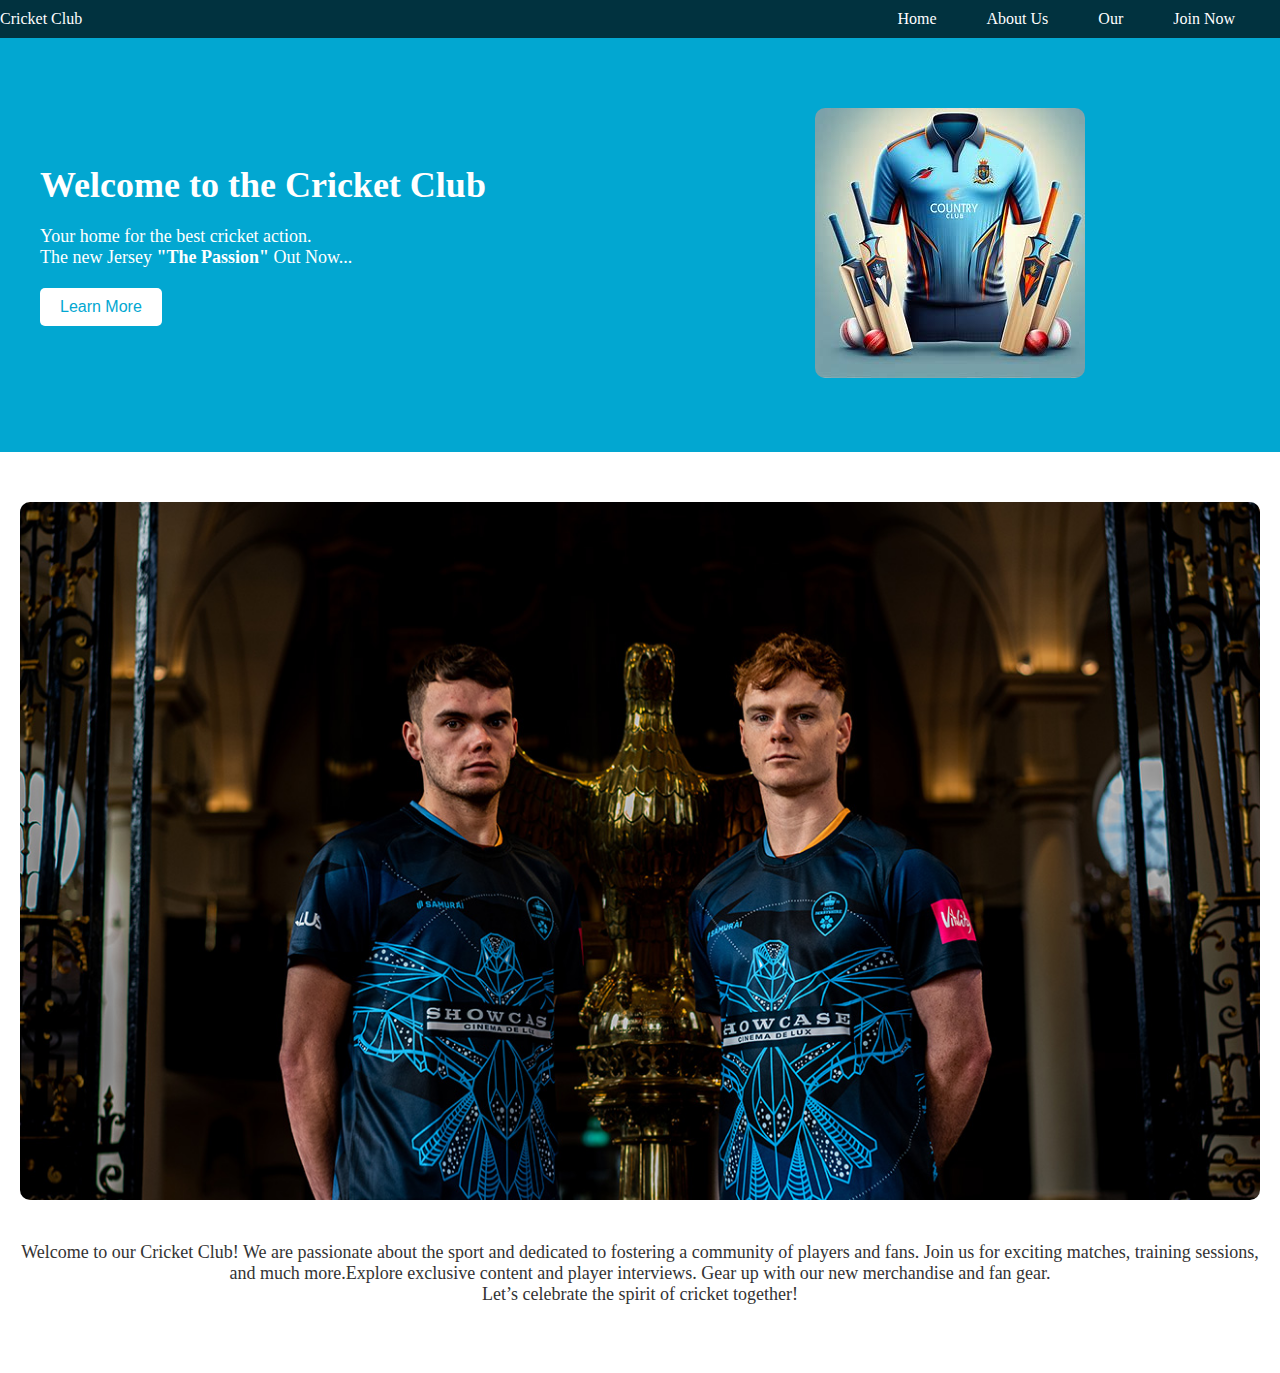
<file: Project/index.html>
<!DOCTYPE html>
<html lang="en">
<head>
    <meta charset="UTF-8">
    <title>Home - Cricket Club</title>
    <link rel="index" href="index.html">
    <style>
        body {
            font-family: 'Times New Roman', Times, serif, sans-serif;
            margin: 0;
            padding: 0;
            background-color: #f4f4f4;
        }

        header {
            background: #01323f;
            color: #fff;
            padding: 10px 0;
            text-align: center;
            display: flex;
            justify-content: space-between;
            align-items: center;
        }

        nav ul {
            margin: 0;
            padding: 0;
            display: flex;
            margin-right: 20px;
        }

        nav ul li {
            margin: 0 10px;
            list-style: none;
        }

        nav ul li a {
            color: #fff;
            text-decoration: none;
            font-size: 16px;
            padding: 10px 15px;
            transition: background 0.3s ease, color 0.3s ease;
        }

        nav ul li a:hover {
            background: #f6f6f7;
            color: #01323f;
            border-radius: 5px;
        }

        .banner {
            background: #02a7d1;
            color: #fff;
            text-align: center;
            padding: 50px 20px;
            display: flex;
            justify-content: center;
            align-items: center;
            position: relative;
        }

        .banner-content {
            flex: 1;
            padding: 20px;
            text-align: left;
        }

        .banner-content h1 {
            font-size: 36px;
            margin: 0 0 20px;
        }

        .banner-content p {
            font-size: 18px;
            margin: 0 0 20px;
        }

        .buttons {
            display: flex;
            gap: 20px;
        }

        .cta {
            background: #fff;
            color: #02a7d1;
            padding: 10px 20px;
            border: none;
            border-radius: 5px;
            cursor: pointer;
            font-size: 16px;
        }

        .cta:hover {
            background: #ddd;
        }

        .banner-image {
            flex: 1;
            padding: 20px;
        }

        .banner-image img {
            max-width: 100%;
            border-radius: 10px;
        }

        .content-section {
            padding: 50px 20px;
            text-align: center;
            background-color: #fff;
        }

        .content-section img {
            max-width: 100%;
            border-radius: 10px;
            margin-bottom: 20px;
        }

        .content-section p {
            font-size: 18px;
            color: #333;
        }
    </style>
</head>
<body>

<header>
    <div>Cricket Club</div>
    <nav>
        <ul>
            <li><a href="index.html">Home</a></li>
            <li><a href="about.html">About Us</a></li>
            <li><a href="stars.html">Our</a></li>
            <li><a href="join.html">Join Now</a></li>
        </ul>
    </nav>
</header>

<section id="home" class="banner">
    <div class="banner-content">
        <h1>Welcome to the Cricket Club</h1>
        <p>Your home for the best cricket action.<br>The new Jersey <strong>"The Passion"</strong> Out Now...</p>
        <div class="buttons">
            <button class="cta" onclick="scrollToSection()">Learn More</button>
        </div>
    </div>
    <div class="banner-image">
        <img src="Jer.jpeg" alt="Banner Image">
    </div>
</section>

<section id="about" class="content-section">
    <img src="Falcon.jpg" alt="The Passion">
    <p>Welcome to our Cricket Club! We are passionate about the sport and dedicated to fostering a community of players and fans. Join us for exciting matches, training sessions, and much more.Explore exclusive content and player interviews.
    Gear up with our new merchandise and fan gear.<br>Let’s celebrate the spirit of cricket together!</p>
</section>

<script>
    function scrollToSection() {
        document.getElementById('about').scrollIntoView({ behavior: 'smooth' });
    }
</script>

</body>
</html>
</file>
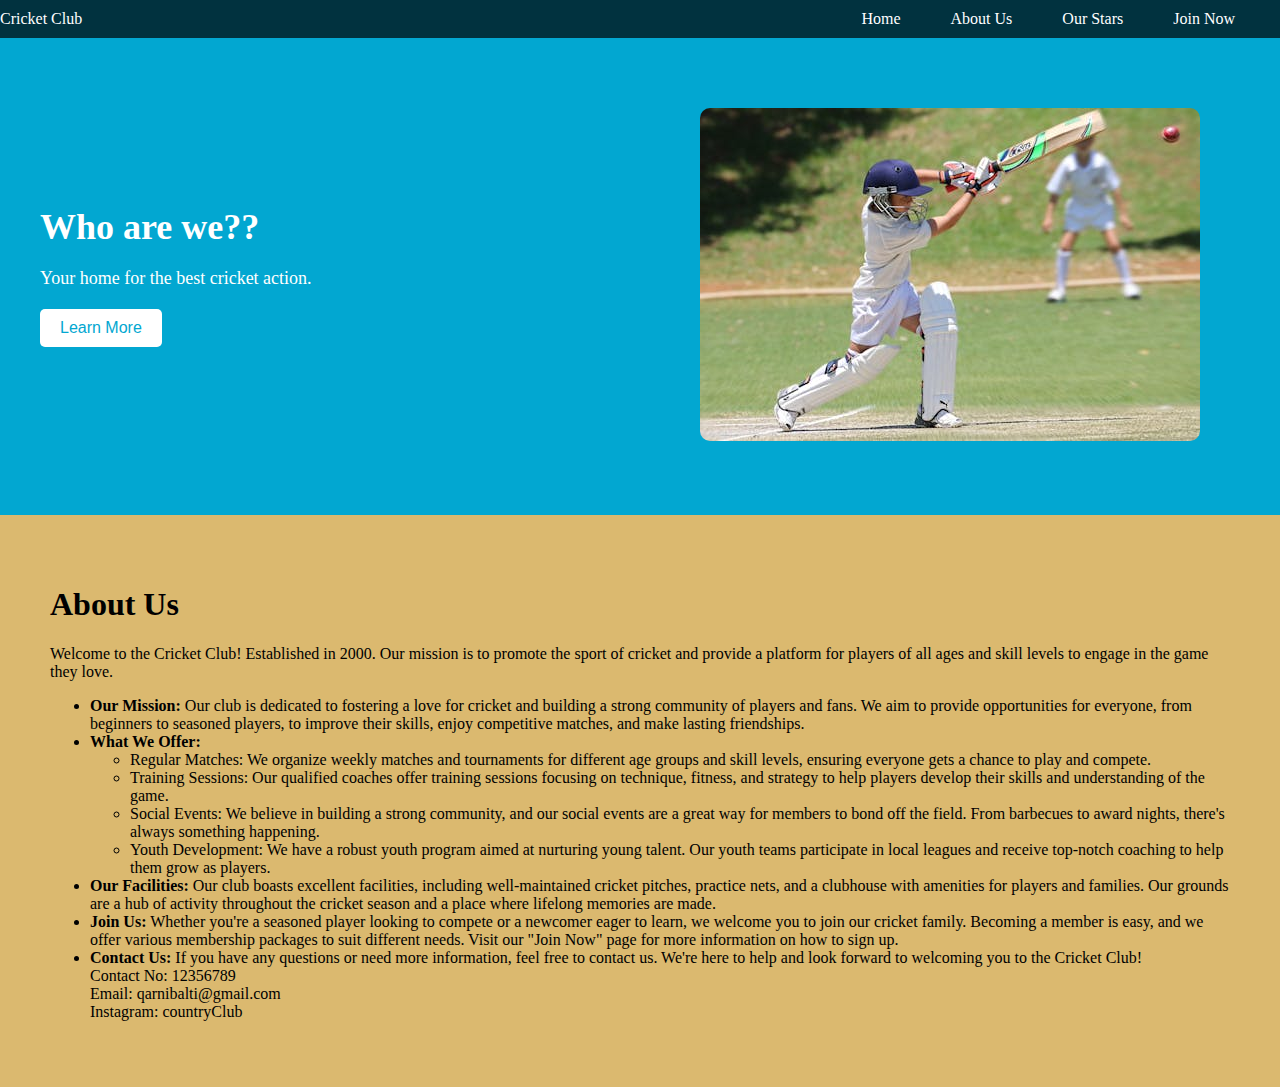
<file: Project/about.html>
<!DOCTYPE html>
<html lang="en">
<head>
    <meta charset="UTF-8">
    <title>About Us - Cricket Club</title>
    <style>
       body {
    font-family: 'Times New Roman', Times, serif, sans-serif;
    margin: 0;
    padding: 0;
    background-color: #dbb96f;
    


}

        header {
            background: #01323f;
            color: #fff;
            padding: 10px 0;
            text-align: center;
            display: flex;
            justify-content: space-between;
            align-items: center;
        }

        nav ul {
            margin: 0;
            padding: 0;
            display: flex;
            margin-right: 20px;
        }

        nav ul li {
            margin: 0 10px;
            list-style: none;
        }

        nav ul li a {
            color: #fff;
            text-decoration: none;
            font-size: 16px;
            padding: 10px 15px;
            transition: background 0.3s ease, color 0.3s ease;
        }

        nav ul li a:hover {
            background: #f6f6f7;
            color: #01323f;
            border-radius: 5px;
        }

        .banner {
            background: #02a7d1;
            color: #fff;
            text-align: center;
            padding: 50px 20px;
            display: flex;
            justify-content: center;
            align-items: center;
            position: relative;
        }

        .banner-content {
            flex: 1;
            padding: 20px;
            text-align: left;
        }

        .banner-content h1 {
            font-size: 36px;
            margin: 0 0 20px;
        }

        .banner-content p {
            font-size: 18px;
            margin: 0 0 20px;
        }

        .buttons {
            display: flex;
            gap: 20px;
        }

        .cta {
            background: #fff;
            color: #02a7d1;
            padding: 10px 20px;
            border: none;
            border-radius: 5px;
            cursor: pointer;
            font-size: 16px;
        }

        .cta:hover {
            background: #ddd;
        }

        .banner-image {
            flex: 1;
            padding: 20px;
        }

        .banner-image img {
            max-width: 100%;
            border-radius: 10px;
        }
    </style>
</head>
<body>

<header>
    <div>Cricket Club</div>
    <nav>
        <ul>
            <li><a href="index.html">Home</a></li>
            <li><a href="about.html">About Us</a></li>
            <li><a href="stars.html">Our Stars</a></li>
            <li><a href="join.html">Join Now</a></li>
        </ul>
    </nav>
</header>

<section id="home" class="banner">
    <div class="banner-content">
        <h1>Who are we??</h1>
        <p>Your home for the best cricket action.<br></p>
        <div class="buttons">
            <button class="cta" onclick="scrollToAbout()">Learn More</button>
        </div>
    </div>
    <div class="banner-image">
        <img src="new.jpeg" alt="Banner Image">
    </div>
</section>

<section id="about-us" style="padding: 50px; text-align: left;">
    <h1>About Us</h1>
    <p>Welcome to the Cricket Club! Established in 2000. Our mission is to promote the sport of cricket and provide a platform for players of all ages and skill levels to engage in the game they love.</p>
    <ul>
        <li><strong>Our Mission:</strong> Our club is dedicated to fostering a love for cricket and building a strong community of players and fans. We aim to provide opportunities for everyone, from beginners to seasoned players, to improve their skills, enjoy competitive matches, and make lasting friendships.</li>
        <li><strong>What We Offer:</strong></li>
        <ul>
            <li>Regular Matches: We organize weekly matches and tournaments for different age groups and skill levels, ensuring everyone gets a chance to play and compete.</li>
            <li>Training Sessions: Our qualified coaches offer training sessions focusing on technique, fitness, and strategy to help players develop their skills and understanding of the game.</li>
            <li>Social Events: We believe in building a strong community, and our social events are a great way for members to bond off the field. From barbecues to award nights, there's always something happening.</li>
            <li>Youth Development: We have a robust youth program aimed at nurturing young talent. Our youth teams participate in local leagues and receive top-notch coaching to help them grow as players.</li>
        </ul>
        <li><strong>Our Facilities:</strong> Our club boasts excellent facilities, including well-maintained cricket pitches, practice nets, and a clubhouse with amenities for players and families. Our grounds are a hub of activity throughout the cricket season and a place where lifelong memories are made.</li>
        <li><strong>Join Us:</strong> Whether you're a seasoned player looking to compete or a newcomer eager to learn, we welcome you to join our cricket family. Becoming a member is easy, and we offer various membership packages to suit different needs. Visit our "Join Now" page for more information on how to sign up.</li>
        <li><strong>Contact Us:</strong> If you have any questions or need more information, feel free to contact us. We're here to help and look forward to welcoming you to the Cricket Club! <br> Contact No: 12356789<br>Email: qarnibalti@gmail.com<br>Instagram: countryClub</li>
    </ul>
</section>

<script>
    function scrollToAbout() {
        document.getElementById('about-us').scrollIntoView({ behavior: 'smooth' });
    }
</script>

</body>
</html>
</file>
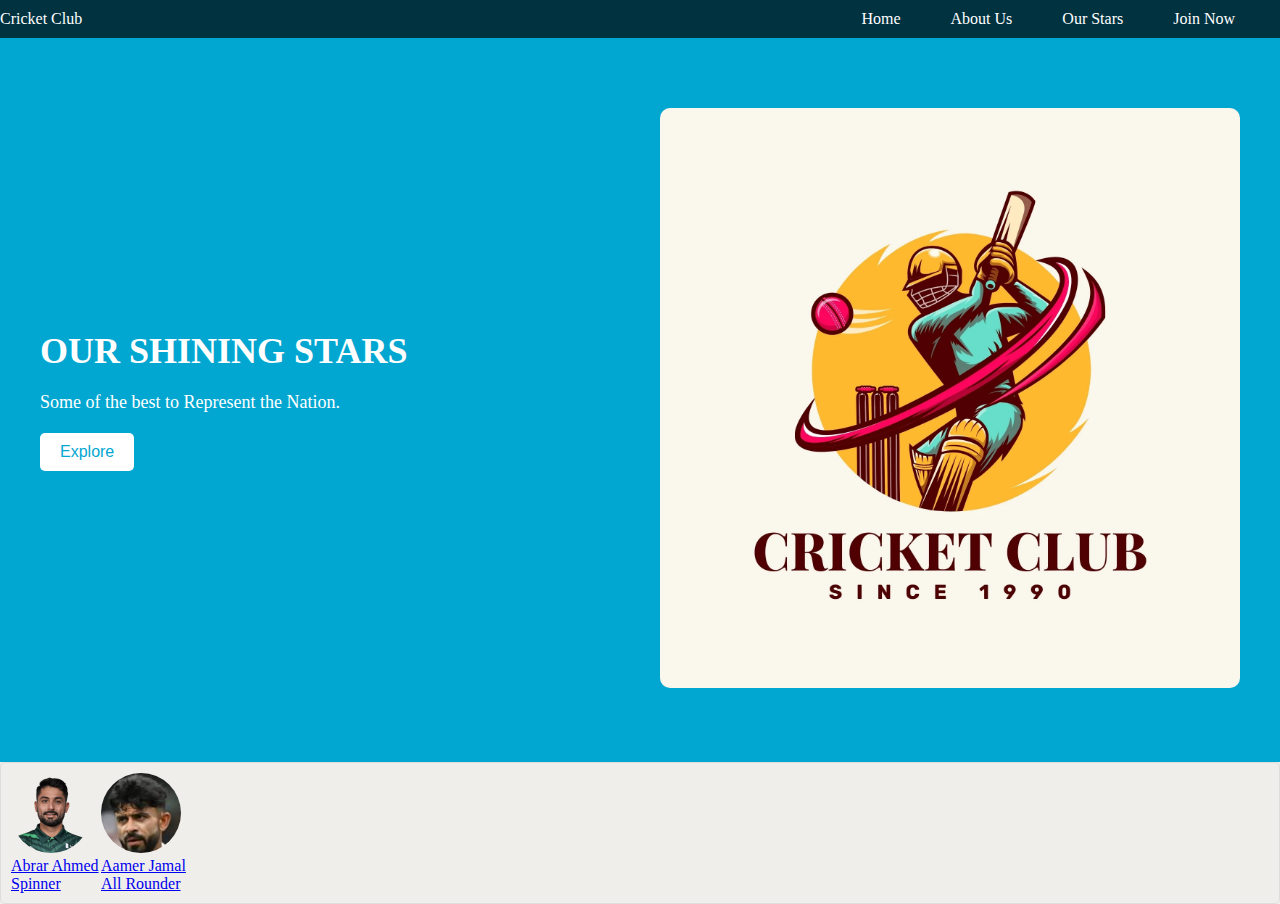
<file: Project/stars.html>
<!DOCTYPE html>
<html lang="en">
<head>
    <meta charset="UTF-8">
    <title>About Us - Cricket Club</title>
    <style>
       body {
    font-family: 'Times New Roman', Times, serif, sans-serif;
    margin: 0;
    padding: 0;
    background-color: #f0eeea;
}

        header {
            background: #01323f;
            color: #fff;
            padding: 10px 0;
            text-align: center;
            display: flex;
            justify-content: space-between;
            align-items: center;
        }

        nav ul {
            margin: 0;
            padding: 0;
            display: flex;
            margin-right: 20px;
        }

        nav ul li {
            margin: 0 10px;
            list-style: none;
        }

        nav ul li a {
            color: #fff;
            text-decoration: none;
            font-size: 16px;
            padding: 10px 15px;
            transition: background 0.3s ease, color 0.3s ease;
        }

        nav ul li a:hover {
            background: #f6f6f7;
            color: #01323f;
            border-radius: 5px;
        }

        .banner {
            background: #02a7d1;
            color: #fff;
            text-align: center;
            padding: 50px 20px;
            display: flex;
            justify-content: center;
            align-items: center;
            position: relative;
        }

        .banner-content {
            flex: 1;
            padding: 20px;
            text-align: left;
        }

        .banner-content h1 {
            font-size: 36px;
            margin: 0 0 20px;
        }

        .banner-content p {
            font-size: 18px;
            margin: 0 0 20px;
        }

        .buttons {
            display: flex;
            gap: 20px;
        }

        .cta {
            background: #fff;
            color: #02a7d1;
            padding: 10px 20px;
            border: none;
            border-radius: 5px;
            cursor: pointer;
            font-size: 16px;
        }

        .cta:hover {
            background: #ddd;
        }

        .banner-image {
            flex: 1;
            padding: 20px;
        }

        .banner-image img {
            max-width: 100%;
            border-radius: 10px;
        }
        .team-member {
            display: flex;
            align-items: center;
            padding: 10px;
            border: 1px solid #ddd;
            border-radius: 5px;
            transition: box-shadow 0.3s ease;
        }
        .team-member:hover {
            box-shadow: 0 4px 8px rgba(0, 0, 0, 0.1);
        }
        .team-member img {
            width: 80px;
            height: 80px;
            border-radius: 50%;
            margin-right: 10px;
        }
        .team-member p {
            margin: 0;
        }

    </style>
</head>
<body>
    <header>
        <div>Cricket Club</div>
        <nav>
            <ul>
                <li><a href="index.html">Home</a></li>
                <li><a href="about.html">About Us</a></li>
                <li><a href="stars.html">Our Stars</a></li>
                <li><a href="join.html">Join Now</a></li>
            </ul>
        </nav>
    </header>
    <section id="home" class="banner">
        <div class="banner-content">
            <h1>OUR SHINING STARS</h1>
            <p>Some of the best to Represent the Nation.<br></p>
            <div class="buttons">
                <button class="cta" onclick="scrollToAbout()">Explore</button>
            </div>
        </div>
        <div class="banner-image">
            <img src="logo.webp" alt="Banner Image">
        </div>
    </section>
        <div class="team-member">
            <a href="https://www.espncricinfo.com/cricketers/abrar-ahmed-734459">
            <img src="r.png" alt="https://www.espncricinfo.com/cricketers/abrar-ahmed-734459">
            <div>
                <p>Abrar Ahmed</p>
                <p>Spinner</p>
            </div>
            <a href="https://www.espncricinfo.com/cricketers/aamer-jamal-793441">
                <img src="amir.jpeg" alt="https://www.espncricinfo.com/cricketers/aamer-jamal-793441">
                <div>
                    <p>Aamer Jamal</p>
                    <p>All Rounder </p>
                </div>
        </div>

</body>
</html>
</file>
